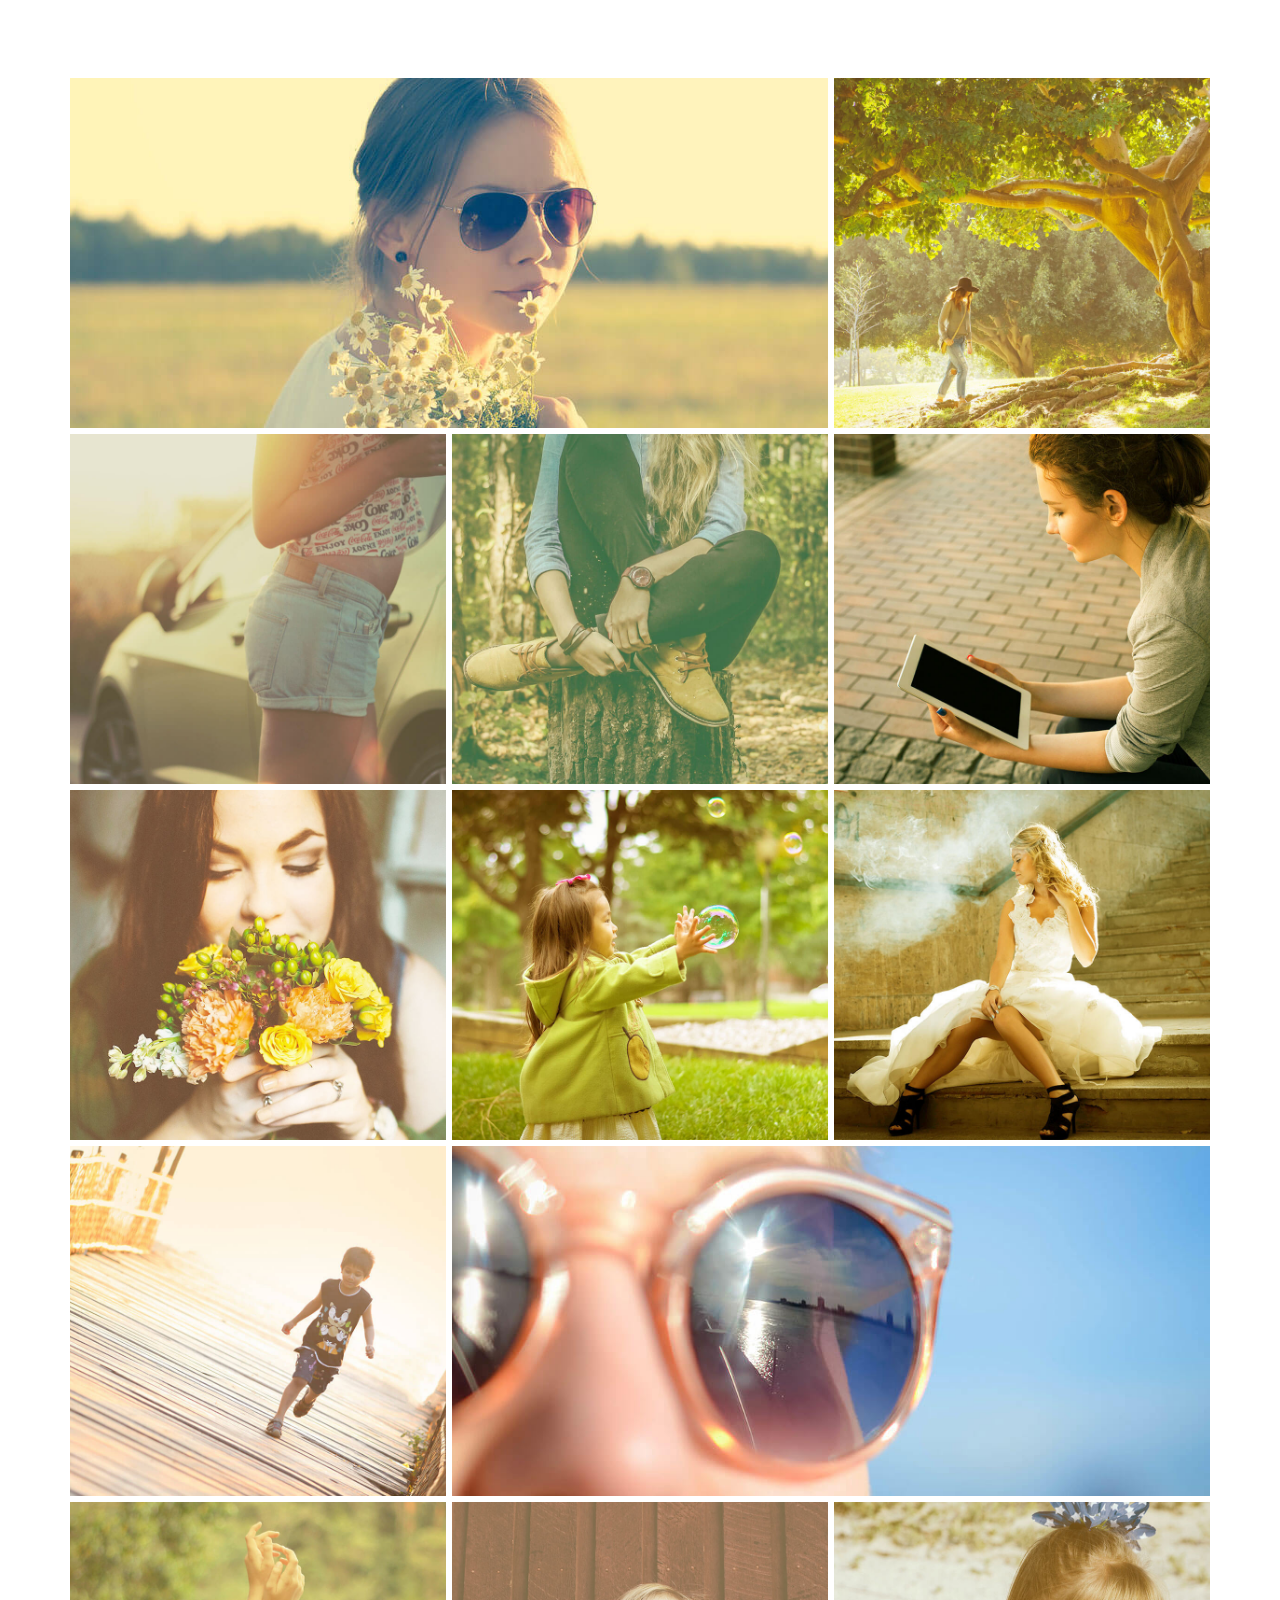
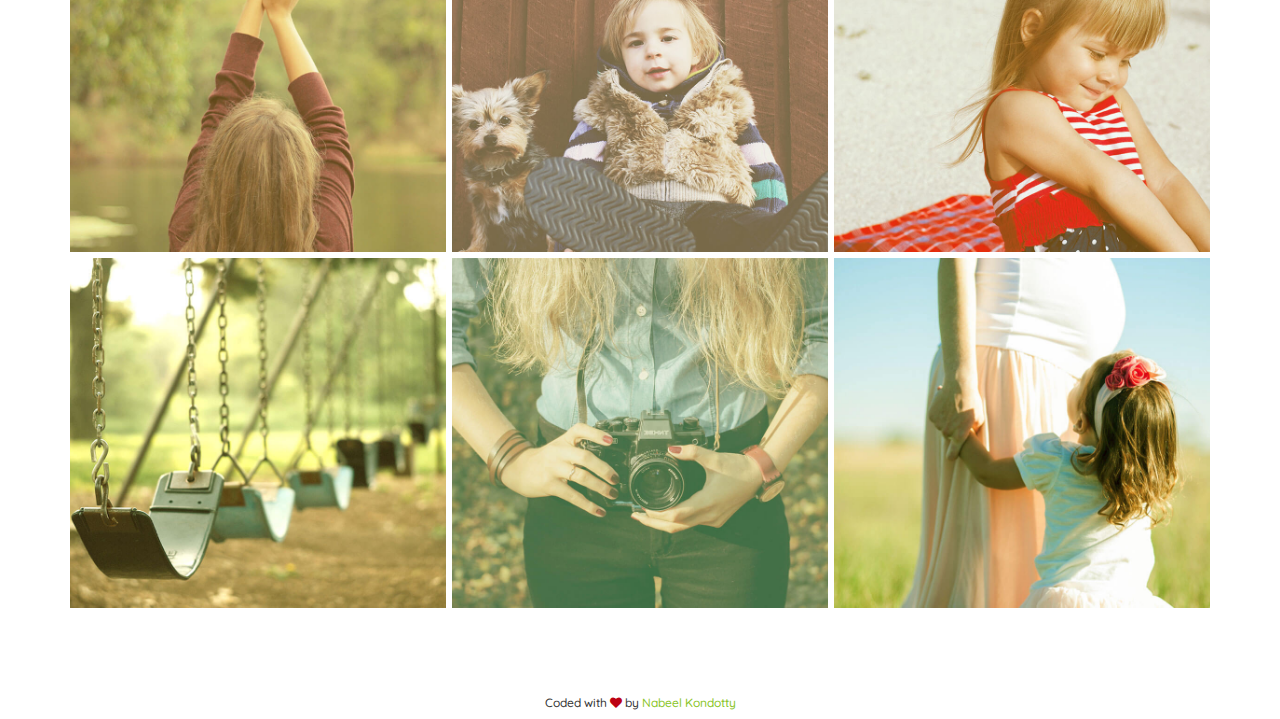
<file: meu site/index_flores.html>
<!DOCTYPE html>
<html lang="PT-br">
<head>
    <meta charset="UTF-8">
    <meta http-equiv="X-UA-Compatible" content="IE=edge">
    <meta name="viewport" content="width=device-width, initial-scale=1.0">
    <title>Galeria de fotos</title>

    <link href="//maxcdn.bootstrapcdn.com/bootstrap/3.3.0/css/bootstrap.min.css" rel="stylesheet" id="bootstrap-css">
    <link href="assets/css/estilo_galeria.css" rel="stylesheet">
    <script src="//maxcdn.bootstrapcdn.com/bootstrap/3.3.0/js/bootstrap.min.js"></script>
    <script src="//code.jquery.com/jquery-1.11.1.min.js"></script>
    <!------ Include the above in your HEAD tag ---------->

    <link rel="stylesheet" href="https://maxcdn.bootstrapcdn.com/font-awesome/4.5.0/css/font-awesome.min.css">
</head>
<body>
    <section>
        <div class="container gal-container">
            <div class="col-md-8 col-sm-12 co-xs-12 gal-item">
            <div class="box">
                <a href="#" data-toggle="modal" data-target="#1">
                <img src="assets/img/1.jpg">
                </a>
                <div class="modal fade" id="1" tabindex="-1" role="dialog">
                <div class="modal-dialog" role="document">
                    <div class="modal-content">
                        <button type="button" class="close" data-dismiss="modal" aria-label="Close"><span aria-hidden="true">×</span></button>
                    <div class="modal-body">
                        <img src="assets/img/1.jpg">
                    </div>
                        <div class="col-md-12 description">
                        <h4>This is the first one on my Gallery</h4>
                        </div>
                    </div>
                </div>
                </div>
            </div>
            </div>
            <div class="col-md-4 col-sm-6 co-xs-12 gal-item">
            <div class="box">
                <a href="#" data-toggle="modal" data-target="#2">
                <img src="assets/img/2.jpg">
                </a>
                <div class="modal fade" id="2" tabindex="-1" role="dialog">
                <div class="modal-dialog" role="document">
                    <div class="modal-content">
                        <button type="button" class="close" data-dismiss="modal" aria-label="Close"><span aria-hidden="true">×</span></button>
                    <div class="modal-body">
                        <img src="assets/img/2.jpg">
                    </div>
                        <div class="col-md-12 description">
                        <h4>This is the second one on my Gallery</h4>
                        </div>
                    </div>
                </div>
                </div>
            </div>
            </div>
            <div class="col-md-4 col-sm-6 co-xs-12 gal-item">
            <div class="box">
                <a href="#" data-toggle="modal" data-target="#3">
                <img src="assets/img/3.jpg">
                </a>
                <div class="modal fade" id="3" tabindex="-1" role="dialog">
                <div class="modal-dialog" role="document">
                    <div class="modal-content">
                        <button type="button" class="close" data-dismiss="modal" aria-label="Close"><span aria-hidden="true">×</span></button>
                    <div class="modal-body">
                        <img src="assets/img/3.jpg">
                    </div>
                        <div class="col-md-12 description">
                        <h4>This is the third one on my Gallery</h4>
                        </div>
                    </div>
                </div>
                </div>
            </div>
            </div>
            <div class="col-md-4 col-sm-6 co-xs-12 gal-item">
            <div class="box">
                <a href="#" data-toggle="modal" data-target="#4">
                <img src="assets/img/4.jpg">
                </a>
                <div class="modal fade" id="4" tabindex="-1" role="dialog">
                <div class="modal-dialog" role="document">
                    <div class="modal-content">
                        <button type="button" class="close" data-dismiss="modal" aria-label="Close"><span aria-hidden="true">×</span></button>
                    <div class="modal-body">
                        <img src="assets/img/4.jpg">
                    </div>
                        <div class="col-md-12 description">
                        <h4>This is the fourth one on my Gallery</h4>
                        </div>
                    </div>
                </div>
                </div>
            </div>
            </div>
            <div class="col-md-4 col-sm-6 co-xs-12 gal-item">
            <div class="box">
                <a href="#" data-toggle="modal" data-target="#5">
                <img src="assets/img/5.jpg">
                </a>
                <div class="modal fade" id="5" tabindex="-1" role="dialog">
                <div class="modal-dialog" role="document">
                    <div class="modal-content">
                        <button type="button" class="close" data-dismiss="modal" aria-label="Close"><span aria-hidden="true">×</span></button>
                    <div class="modal-body">
                        <img src="assets/img/5.jpg">
                    </div>
                        <div class="col-md-12 description">
                        <h4>This is the fifth one on my Gallery</h4>
                        </div>
                    </div>
                </div>
                </div>
            </div>
            </div>
            <div class="col-md-4 col-sm-6 co-xs-12 gal-item">
            <div class="box">
                <a href="#" data-toggle="modal" data-target="#6">
                <img src="assets/img/6.jpg">
                </a>
                <div class="modal fade" id="6" tabindex="-1" role="dialog">
                <div class="modal-dialog" role="document">
                    <div class="modal-content">
                        <button type="button" class="close" data-dismiss="modal" aria-label="Close"><span aria-hidden="true">×</span></button>
                    <div class="modal-body">
                        <img src="assets/img/6.jpg">
                    </div>
                        <div class="col-md-12 description">
                        <h4>This is the sixth one on my Gallery</h4>
                        </div>
                    </div>
                </div>
                </div>
            </div>
            </div>
            <div class="col-md-4 col-sm-6 co-xs-12 gal-item">
            <div class="box">
                <a href="#" data-toggle="modal" data-target="#7">
                <img src="assets/img/7.jpg">
                </a>
                <div class="modal fade" id="7" tabindex="-1" role="dialog">
                <div class="modal-dialog" role="document">
                    <div class="modal-content">
                        <button type="button" class="close" data-dismiss="modal" aria-label="Close"><span aria-hidden="true">×</span></button>
                    <div class="modal-body">
                        <img src="assets/img/7.jpg">
                    </div>
                        <div class="col-md-12 description">
                        <h4>This is the seventh one on my Gallery</h4>
                        </div>
                    </div>
                </div>
                </div>
            </div>
            </div>
            <div class="col-md-4 col-sm-6 co-xs-12 gal-item">
            <div class="box">
                <a href="#" data-toggle="modal" data-target="#8">
                <img src="assets/img/8.jpg">
                </a>
                <div class="modal fade" id="8" tabindex="-1" role="dialog">
                <div class="modal-dialog" role="document">
                    <div class="modal-content">
                        <button type="button" class="close" data-dismiss="modal" aria-label="Close"><span aria-hidden="true">×</span></button>
                    <div class="modal-body">
                        <img src="assets/img/8.jpg">
                    </div>
                        <div class="col-md-12 description">
                        <h4>This is the eighth one on my Gallery</h4>
                        </div>
                    </div>
                </div>
                </div>
            </div>
            </div>
            <div class="col-md-4 col-sm-6 co-xs-12 gal-item">
            <div class="box">
                <a href="#" data-toggle="modal" data-target="#9">
                <img src="assets/img/9.jpg">
                </a>
                <div class="modal fade" id="9" tabindex="-1" role="dialog">
                <div class="modal-dialog" role="document">
                    <div class="modal-content">
                        <button type="button" class="close" data-dismiss="modal" aria-label="Close"><span aria-hidden="true">×</span></button>
                    <div class="modal-body">
                        <img src="assets/img/9.jpg">
                    </div>
                        <div class="col-md-12 description">
                        <h4>This is the ninth one on my Gallery</h4>
                        </div>
                    </div>
                </div>
                </div>
            </div>
            </div>
            <div class="col-md-8 col-sm-12 co-xs-12 gal-item">
            <div class="box">
                <a href="#" data-toggle="modal" data-target="#10">
                <img src="assets/img/10.jpg">
                </a>
                <div class="modal fade" id="10" tabindex="-1" role="dialog">
                <div class="modal-dialog" role="document">
                    <div class="modal-content">
                        <button type="button" class="close" data-dismiss="modal" aria-label="Close"><span aria-hidden="true">×</span></button>
                    <div class="modal-body">
                        <img src="assets/img/10.jpg">
                    </div>
                        <div class="col-md-12 description">
                        <h4>This is the tenth one on my Gallery</h4>
                        </div>
                    </div>
                </div>
                </div>
            </div>
            </div>
            <div class="col-md-4 col-sm-6 co-xs-12 gal-item">
            <div class="box">
                <a href="#" data-toggle="modal" data-target="#11">
                <img src="assets/img/11.jpg">
                </a>
                <div class="modal fade" id="11" tabindex="-1" role="dialog">
                <div class="modal-dialog" role="document">
                    <div class="modal-content">
                        <button type="button" class="close" data-dismiss="modal" aria-label="Close"><span aria-hidden="true">×</span></button>
                    <div class="modal-body">
                        <img src="assets/img/11.jpg">
                    </div>
                        <div class="col-md-12 description">
                        <h4>This is the leventh one on my Gallery</h4>
                        </div>
                    </div>
                </div>
                </div>
            </div>
            </div>
            <div class="col-md-4 col-sm-6 co-xs-12 gal-item">
            <div class="box">
                <a href="#" data-toggle="modal" data-target="#12">
                <img src="assets/img/12.jpg">
                </a>
                <div class="modal fade" id="12" tabindex="-1" role="dialog">
                <div class="modal-dialog" role="document">
                    <div class="modal-content">
                        <button type="button" class="close" data-dismiss="modal" aria-label="Close"><span aria-hidden="true">×</span></button>
                    <div class="modal-body">
                        <img src="assets/img/12.jpg">
                    </div>
                        <div class="col-md-12 description">
                        <h4>This is the 12th one on my Gallery</h4>
                        </div>
                    </div>
                </div>
                </div>
            </div>
            </div>
            <div class="col-md-4 col-sm-6 co-xs-12 gal-item">
            <div class="box">
                <a href="#" data-toggle="modal" data-target="#13">
                <img src="assets/img/13.jpg">
                </a>
                <div class="modal fade" id="13" tabindex="-1" role="dialog">
                <div class="modal-dialog" role="document">
                    <div class="modal-content">
                        <button type="button" class="close" data-dismiss="modal" aria-label="Close"><span aria-hidden="true">×</span></button>
                    <div class="modal-body">
                        <img src="assets/img/13.jpg">
                    </div>
                        <div class="col-md-12 description">
                        <h4>This is the 13th one on my Gallery</h4>
                        </div>
                    </div>
                </div>
                </div>
            </div>
            </div>
            <div class="col-md-4 col-sm-6 co-xs-12 gal-item">
            <div class="box">
                <a href="#" data-toggle="modal" data-target="#14">
                <img src="assets/img/14.jpg">
                </a>
                <div class="modal fade" id="14" tabindex="-1" role="dialog">
                <div class="modal-dialog" role="document">
                    <div class="modal-content">
                        <button type="button" class="close" data-dismiss="modal" aria-label="Close"><span aria-hidden="true">×</span></button>
                    <div class="modal-body">
                        <img src="assets/img/14.jpg">
                    </div>
                        <div class="col-md-12 description">
                        <h4>This is the 14th one on my Gallery</h4>
                        </div>
                    </div>
                </div>
                </div>
            </div>
            </div>
            <div class="col-md-4 col-sm-6 co-xs-12 gal-item">
            <div class="box">
                <a href="#" data-toggle="modal" data-target="#15">
                <img src="assets/img/15.jpg">
                </a>
                <div class="modal fade" id="15" tabindex="-1" role="dialog">
                <div class="modal-dialog" role="document">
                    <div class="modal-content">
                        <button type="button" class="close" data-dismiss="modal" aria-label="Close"><span aria-hidden="true">×</span></button>
                    <div class="modal-body">
                        <img src="assets/img/15.jpg">
                    </div>
                        <div class="col-md-12 description">
                        <h4>This is the 15th one on my Gallery</h4>
                        </div>
                    </div>
                </div>
                </div>
            </div>
            </div>
            <div class="col-md-4 col-sm-6 co-xs-12 gal-item">
            <div class="box">
                <a href="#" data-toggle="modal" data-target="#16">
                <img src="assets/img/16.jpg">
                </a>
                <div class="modal fade" id="16" tabindex="-1" role="dialog">
                <div class="modal-dialog" role="document">
                    <div class="modal-content">
                        <button type="button" class="close" data-dismiss="modal" aria-label="Close"><span aria-hidden="true">×</span></button>
                    <div class="modal-body">
                        <img src="assets/img/16.jpg">
                    </div>
                        <div class="col-md-12 description">
                        <h4>This is the 16th one on my Gallery</h4>
                        </div>
                    </div>
                </div>
                </div>
            </div>
            </div>
        </div>
    </section>
    <footer>
        <div class="container">
            <div class="col-md-10 col-md-offset-1 text-center">                    
                <h6>Coded with <i class="fa fa-heart red"></i> by <a href="http://www.nabeel.co.in" target="_blank">Nabeel Kondotty</a></h6>
            </div>   
        </div>
        <script src="//maxcdn.bootstrapcdn.com/bootstrap/3.3.0/js/bootstrap.min.js"></script>
        <script src="//code.jquery.com/jquery-1.11.1.min.js"></script>
    </footer>
</body>
</html>
</file>
<file: meu site/assets/css/estilo_galeria.css>
@import url(https://fonts.googleapis.com/css?family=Quicksand:400,300);
body{
    font-family: 'Quicksand', sans-serif;
}
.gal-container{
	padding: 12px;
}
.gal-item{
	overflow: hidden;
	padding: 3px;
}
.gal-item .box{
	height: 350px;
	overflow: hidden;
}
.box img{
	height: 100%;
	width: 100%;
	object-fit:cover;
	-o-object-fit:cover;
}
.gal-item a:focus{
	outline: none;
}
.gal-item a:after{
	content:"\e003";
	font-family: 'Glyphicons Halflings';
	opacity: 0;
	background-color: rgba(0, 0, 0, 0.75);
	position: absolute;
	right: 3px;
	left: 3px;
	top: 3px;
	bottom: 3px;
	text-align: center;
    line-height: 350px;
    font-size: 30px;
    color: #fff;
    -webkit-transition: all 0.5s ease-in-out 0s;
    -moz-transition: all 0.5s ease-in-out 0s;
    transition: all 0.5s ease-in-out 0s;
}
.gal-item a:hover:after{
	opacity: 1;
}
.modal-open .gal-container .modal{
	background-color: rgba(0,0,0,0.4);
}
.modal-open .gal-item .modal-body{
	padding: 0px;
}
.modal-open .gal-item button.close{
    position: absolute;
    width: 25px;
    height: 25px;
    background-color: #000;
    opacity: 1;
    color: #fff;
    z-index: 999;
    right: -12px;
    top: -12px;
    border-radius: 50%;
    font-size: 15px;
    border: 2px solid #fff;
    line-height: 25px;
    -webkit-box-shadow: 0 0 1px 1px rgba(0,0,0,0.35);
	box-shadow: 0 0 1px 1px rgba(0,0,0,0.35);
}
.modal-open .gal-item button.close:focus{
	outline: none;
}
.modal-open .gal-item button.close span{
	position: relative;
	top: -3px;
	font-weight: lighter;
	text-shadow:none;
}
.gal-container .modal-dialogue{
	width: 80%;
}
.gal-container .description{
	position: relative;
	height: 40px;
	top: -40px;
	padding: 10px 25px;
	background-color: rgba(0,0,0,0.5);
	color: #fff;
	text-align: left;
}
.gal-container .description h4{
	margin:0px;
	font-size: 15px;
	font-weight: 300;
	line-height: 20px;
}
.gal-container .modal.fade .modal-dialog {
    -webkit-transform: scale(0.1);
    -moz-transform: scale(0.1);
    -ms-transform: scale(0.1);
    transform: scale(0.1);
    top: 100px;
    opacity: 0;
    -webkit-transition: all 0.3s;
    -moz-transition: all 0.3s;
    transition: all 0.3s;
}

.gal-container .modal.fade.in .modal-dialog {
    -webkit-transform: scale(1);
    -moz-transform: scale(1);
    -ms-transform: scale(1);
    transform: scale(1);
    -webkit-transform: translate3d(0, -100px, 0);
    transform: translate3d(0, -100px, 0);
    opacity: 1;
}
@media (min-width: 768px) {
.gal-container .modal-dialog {
    width: 55%;
    margin: 50 auto;
}
}
@media (max-width: 768px) {
    .gal-container .modal-content{
        height:250px;
    }
}
/* Footer Style */
i.red{
    color:#BC0213;
}
.gal-container{
    padding-top :75px;
    padding-bottom:75px;
}
footer{
    font-family: 'Quicksand', sans-serif;
}
footer a,footer a:hover{
    color: #88C425;
}
</file>
